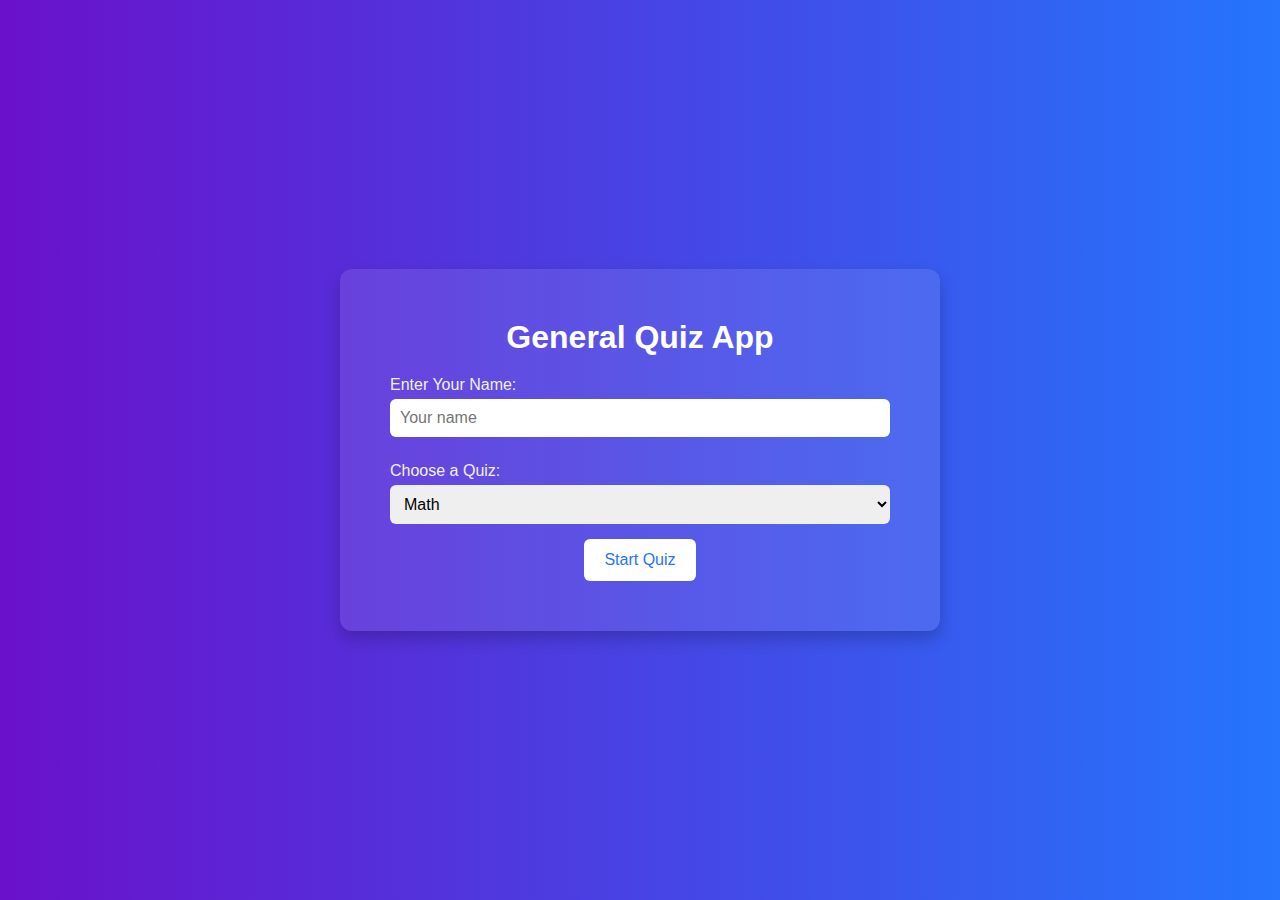
<file: index.html>
<!DOCTYPE html>
<html lang="en">
<head>
  <meta charset="UTF-8" />
  <meta name="viewport" content="width=device-width, initial-scale=1.0" />
  <title>Quiz Application</title>
  <link rel="stylesheet" href="style.css" />
</head>

<body>

  <div class="container">
    <h1 class="title">General Quiz App</h1>

    <label for="name">Enter Your Name:</label>
    <input type="text" id="name" placeholder="Your name" />

    <label for="quizSelect">Choose a Quiz:</label>
    <select id="quizSelect">
      <option value="quiz1">Math</option>
      <option value="quiz2">Science</option>
      <option value="quiz3">History</option>
    </select>

    <button onclick="startQuiz()">Start Quiz</button>
  </div>

  <script>
    function startQuiz() {
      const name = document.getElementById('name').value.trim();
      const quiz = document.getElementById('quizSelect').value;

      if (!name) {
        alert('Please enter your name.');
        return;
      }

      sessionStorage.setItem('userName', name);
      sessionStorage.setItem('selectedQuiz', quiz);

      window.location.href = `${quiz}.html`;
    }
  </script>

</body>
</html>
</file>
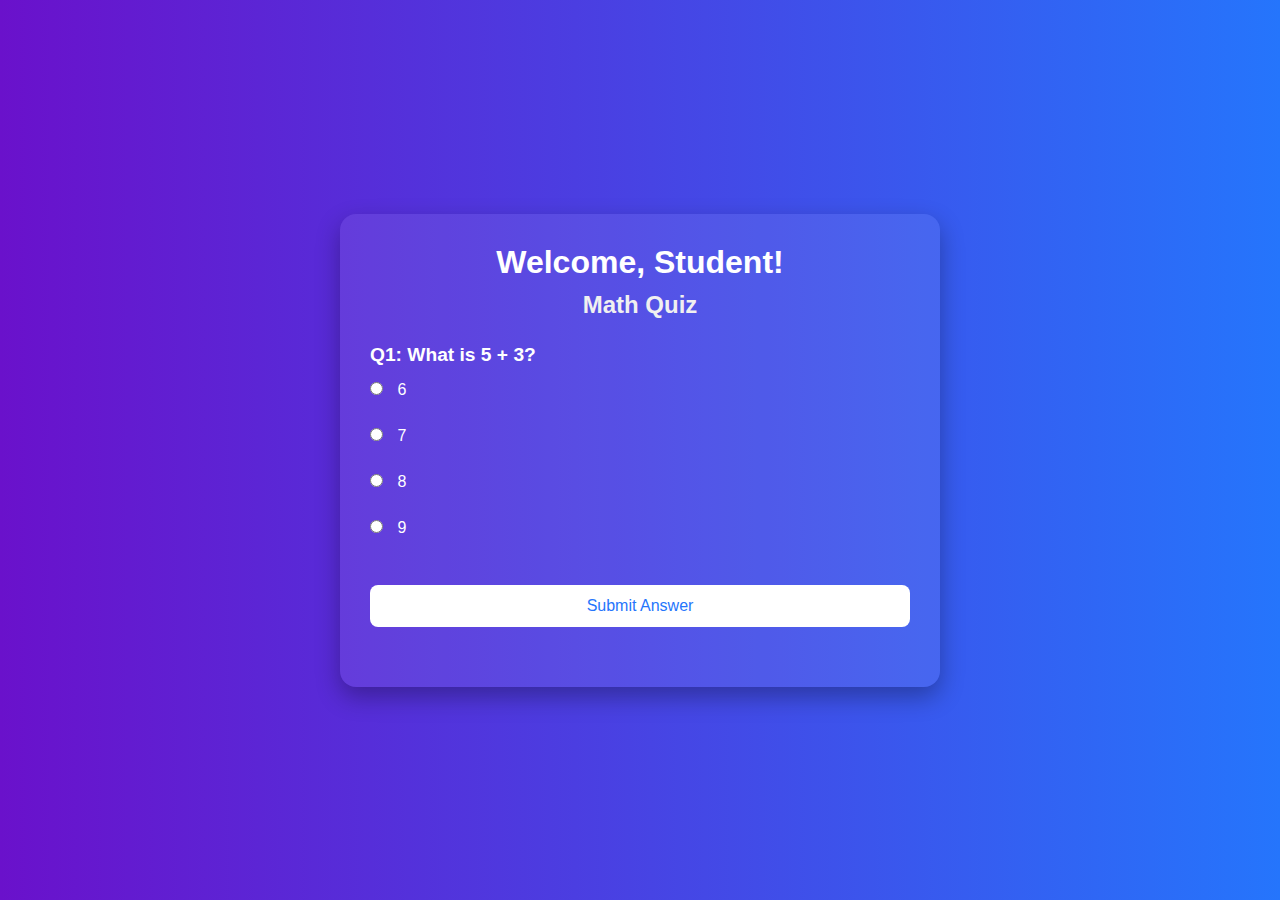
<file: quiz1.html>
<!DOCTYPE html>
<html lang="en">
<head>
  <meta charset="UTF-8">
  <meta name="viewport" content="width=device-width, initial-scale=1.0">
  <title>Math Quiz</title>
  <link rel="stylesheet" href="quizStyle.css">
</head>
<body>

  <div class="container">
    <h1>Welcome, <span id="userName"></span>!</h1>
    <h2>Math Quiz</h2>

    <div id="quiz-box">
      <!-- Question will go here -->
    </div>

    <button id="submitBtn">Submit Answer</button>
    <div id="result"></div>
  </div>

  <script src="quiz1.js"></script>
</body>
</html>
</file>
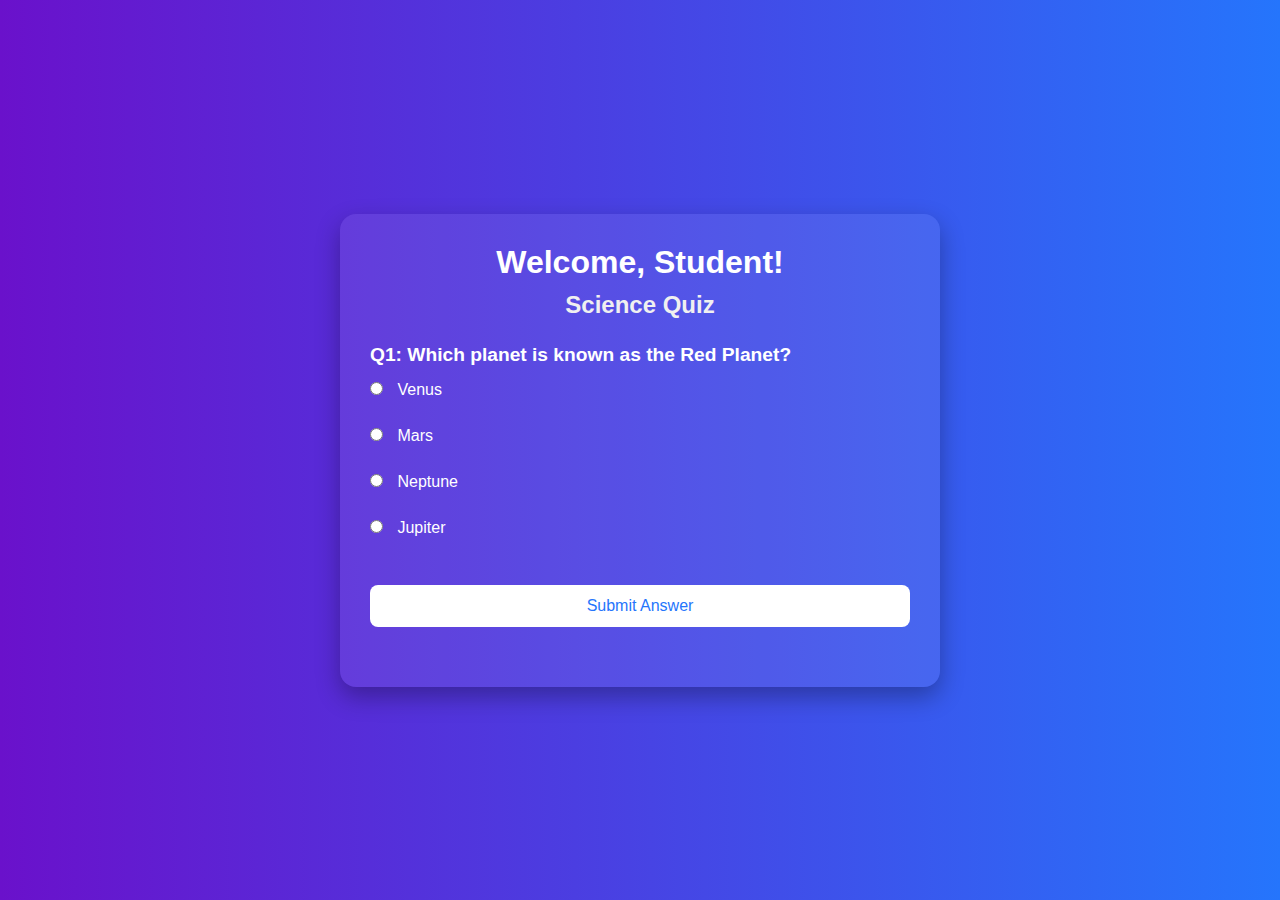
<file: quiz2.html>
<!DOCTYPE html>
<html lang="en">
<head>
  <meta charset="UTF-8">
  <meta name="viewport" content="width=device-width, initial-scale=1.0">
  <title>Science Quiz</title>
  <link rel="stylesheet" href="quizStyle.css">
</head>
<body>

  <div class="container">
    <h1>Welcome, <span id="userName"></span>!</h1>
    <h2>Science Quiz</h2>

    <div id="quiz-box">
      <!-- Question will go here -->
    </div>

    <button id="submitBtn">Submit Answer</button>
    <div id="result"></div>
  </div>

  <script src="quiz2.js"></script>
</body>
</html>
</file>
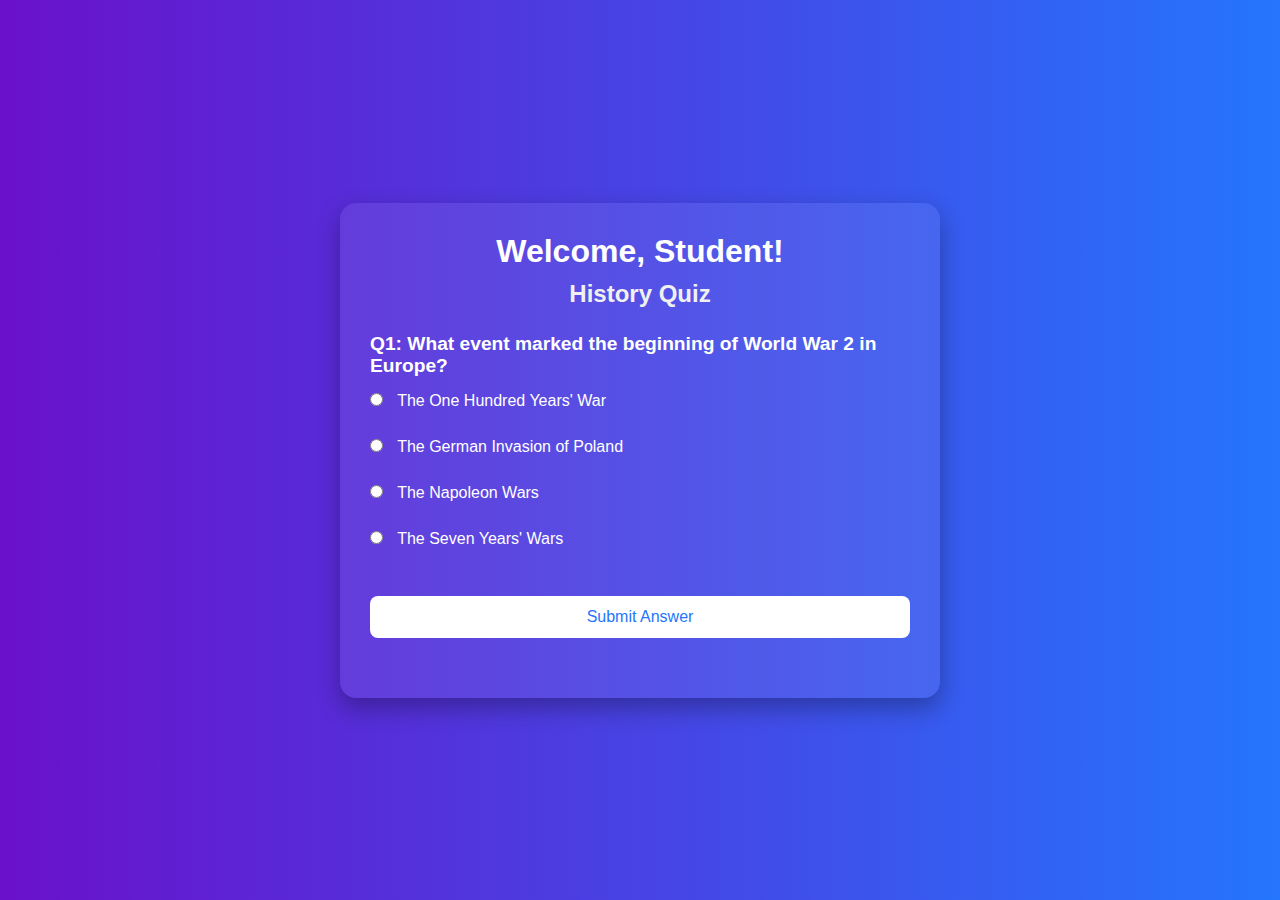
<file: quiz3.html>
<!DOCTYPE html>
<html lang="en">
<head>
  <meta charset="UTF-8">
  <meta name="viewport" content="width=device-width, initial-scale=1.0">
  <title>History Quiz</title>
  <link rel="stylesheet" href="quizStyle.css">
</head>
<body>

  <div class="container">
    <h1>Welcome, <span id="userName"></span>!</h1>
    <h2>History Quiz</h2>

    <div id="quiz-box">
      <!-- Question will go here -->
    </div>

    <button id="submitBtn">Submit Answer</button>
    <div id="result"></div>
  </div>

  <script src="quiz3.js"></script>
</body>
</html>
</file>
<file: style.css>
/* Reset some default styles */
* {
  box-sizing: border-box;
  margin: 0;
  padding: 0;
}

body {
  font-family: 'Segoe UI', Tahoma, Geneva, Verdana, sans-serif;
  background: linear-gradient(to right, #6a11cb, #2575fc);
  color: #fff;
  min-height: 100vh;
  display: flex;
  justify-content: center;
  align-items: center;
}

.container {
  background-color: rgba(255, 255, 255, 0.1);
  padding: 50px;
  border-radius: 12px;
  box-shadow: 0 8px 16px rgba(0, 0, 0, 0.2);
  max-width: 600px;
  width: 100%;
  text-align: center;
}

.title {
  font-size: 2em;
  margin-bottom: 20px;
}

label {
  display: block;
  font-size: 1rem;
  margin: 10px 0 5px;
  color: #f0f0f0;
  text-align: left;
}

input[type="text"],
select {
  width: 100%;
  padding: 10px;
  border: none;
  border-radius: 6px;
  font-size: 1rem;
  margin-bottom: 15px;
  outline: none;
}

input[type="text"]:focus,
select:focus {
  box-shadow: 0 0 5px rgba(255, 255, 255, 0.4);
}

button {
  background-color: #ffffff;
  color: #2575fc;
  border: none;
  padding: 12px 20px;
  font-size: 1rem;
  border-radius: 6px;
  cursor: pointer;
  transition: background-color 0.3s ease, transform 0.2s ease;
}

button:hover {
  background-color: #e0e0e0;
  transform: scale(1.05);
}

/* Responsive Design */
@media (max-width: 480px) {
  .container {
    padding: 30px 20px;
  }

  .title {
    font-size: 1.5em;
  }

  label,
  input,
  select,
  button {
    font-size: 1rem;
  }

  button {
    padding: 10px;
  }
}
</file>
<file: quizStyle.css>
/* Reset defaults */
* {
  box-sizing: border-box;
  margin: 0;
  padding: 0;
}

body {
  font-family: 'Segoe UI', Tahoma, Geneva, Verdana, sans-serif;
  background: linear-gradient(to right, #6a11cb, #2575fc);
  color: #ffffff;
  min-height: 100vh;
  display: flex;
  justify-content: center;
  align-items: center;
  padding: 20px;
}

/* Quiz Container */
.container {
  background-color: rgba(255, 255, 255, 0.08);
  padding: 30px;
  border-radius: 16px;
  box-shadow: 0 10px 25px rgba(0, 0, 0, 0.3);
  width: 100%;
  max-width: 600px;
  text-align: left;
}

/* Headers */
.container h1 {
  text-align: center;
  font-size: 2rem;
  margin-bottom: 10px;
  color: #ffffff;
}

.container h2 {
  text-align: center;
  font-size: 1.5rem;
  margin-bottom: 25px;
  color: #f0f0f0;
}

.container h3 {
  font-size: 1.2rem;
  margin-bottom: 15px;
}

/* Question Options */
label {
  display: block;
  margin-bottom: 10px;
  font-size: 1rem;
  cursor: pointer;
  transition: color 0.2s;
}

input[type="radio"] {
  margin-right: 10px;
  accent-color: #ffffff;
}

/* Submit Button */
#submitBtn {
  background-color: #ffffff;
  color: #2575fc;
  border: none;
  padding: 12px 20px;
  font-size: 1rem;
  border-radius: 8px;
  cursor: pointer;
  margin-top: 20px;
  width: 100%;
  transition: all 0.3s ease;
}

#submitBtn:hover {
  background-color: #e2e2e2;
  transform: scale(1.03);
}

/* Result Box */
#result {
  margin-top: 30px;
  font-size: 1.2rem;
  color: #ffffff;
  text-align: center;
}

#result p {
  margin-top: 10px;
}

/* Return Button */
#result button {
  margin-top: 20px;
  background-color: #ffffff;
  color: #2575fc;
  border: none;
  padding: 10px 18px;
  font-size: 1rem;
  border-radius: 8px;
  cursor: pointer;
  transition: background-color 0.3s ease;
}

#result button:hover {
  background-color: #ddd;
}

/* Responsive */
@media (max-width: 500px) {
  .container {
    padding: 20px;
  }

  .container h1, .container h2 {
    font-size: 1.4rem;
  }

  label {
    font-size: 0.95rem;
  }

  #submitBtn {
    font-size: 0.95rem;
  }
}
</file>
